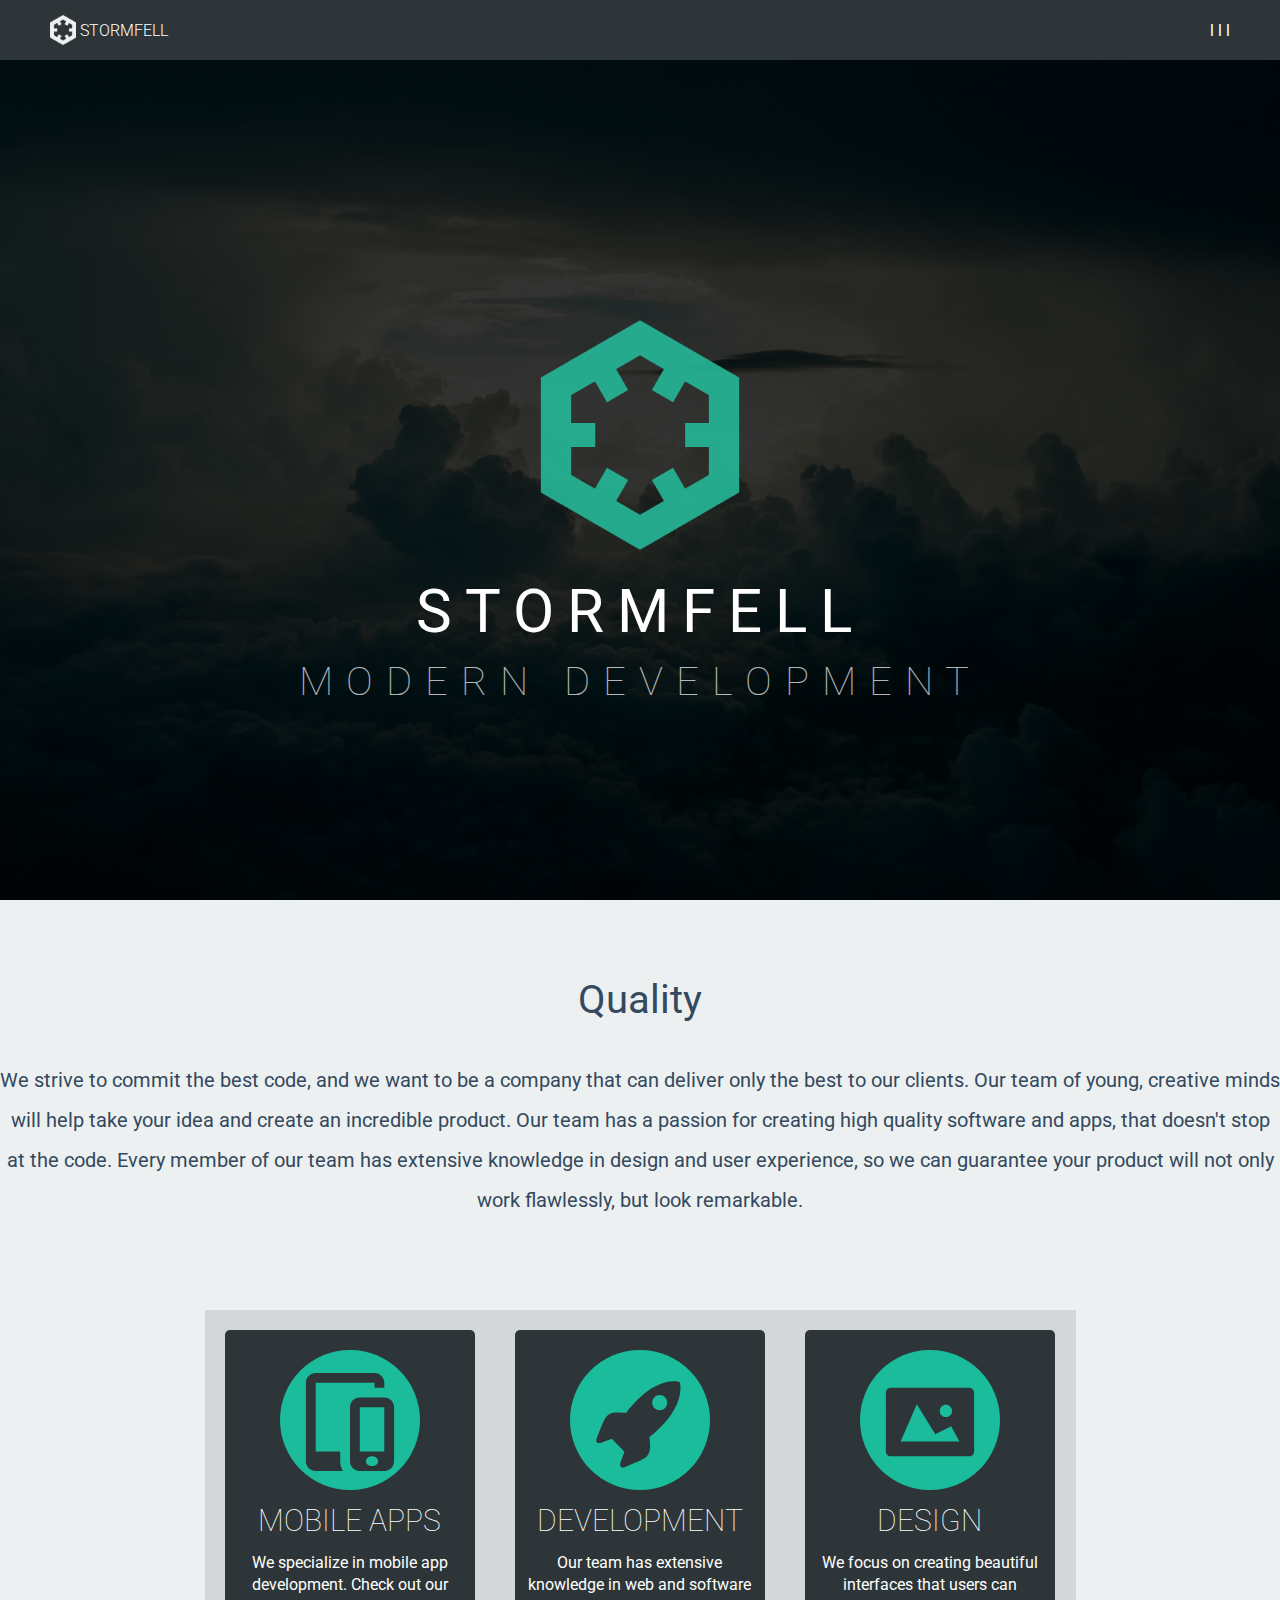
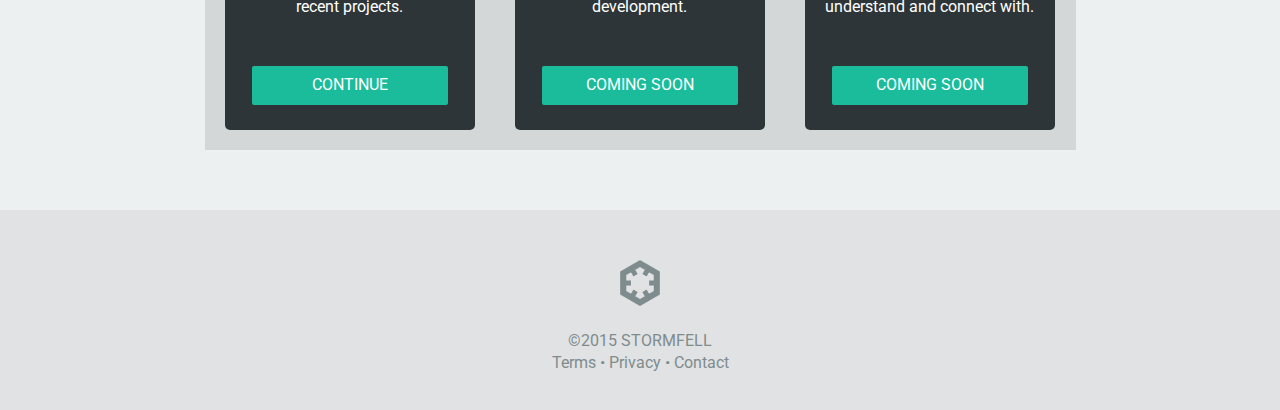
<file: index.html>
<!DOCTYPE html>
<html lang="en">
<head>
    <meta charset="UTF-8">
    <title>Stormfell</title>
    <meta name="viewport" content="width=device-width, initial-scale=1">
    <link rel="stylesheet" href="assets/css/style.css">
    <link href='http://fonts.googleapis.com/css?family=Open+Sans:400,300' rel='stylesheet' type='text/css'>
    <link href='http://fonts.googleapis.com/css?family=Michroma|Syncopate|Arimo|Russo+One|Varela|Montserrat|Play' rel='stylesheet' type='text/css'>
    <link href='http://fonts.googleapis.com/css?family=Roboto:400,100,300' rel='stylesheet' type='text/css'>
    <script src="assets/scripts/jquery-1.11.1.min.js"></script>
    <script src="assets/scripts/script.js"></script>

    <link rel="icon" type="image/png" href="/favicon-32x32.png" sizes="32x32">
    <link rel="icon" type="image/png" href="/favicon-96x96.png" sizes="96x96">
    <link rel="icon" type="image/png" href="/favicon-16x16.png" sizes="16x16">
</head>

<!--   PROGRESS:
    [ ] Make current menu exclusive to mobile?
    [ ] Make menu slide entire body left
    [ ] Add links on top bar
    [ ] Add content
-->



<body>
    <div class="main">
        <div class="top">
            <div class="logo"></div>
            <div class="brand">STORMFELL</div>
            <div class="menu">l l l</div>
        </div>

        <div class="landing">
            <div class="center">
                <img class="landing_logo" src="assets/images/Stormfell_Logo_T.png">
                <div class="awesome">STORMFELL</div>
                <div class="awesome2">MODERN DEVELOPMENT</div>
                <div class="awesome3">DEVELOPMENT</div>
            </div>
        </div>
    </div>
        <div class="about">
            <div class="title"><br>Quality<br><br></div>
            <div>
                We strive to commit the best code, and we want to be a company that can deliver
                only the best to our clients. Our team of young, creative minds will help take your idea
                and create an incredible product. Our team has a passion for creating high quality software
                and apps, that doesn't stop at the code. Every member of our team has extensive knowledge
                in design and user experience, so we can guarantee your product will not only work flawlessly,
                but look remarkable.
            </div>
        </div>
        <br><br><br><br>

            <div class="content">
                <div class="modal">
                    <div class="icon"><svg class="svgi" version="1.1" id="Tablet_Mobile_combo" xmlns="http://www.w3.org/2000/svg" xmlns:xlink="http://www.w3.org/1999/xlink"
                    	 x="0px" y="0px" viewBox="0 0 20 20" height="70%" enable-background="new 0 0 20 20" xml:space="preserve">
                    <path class="svg_icons" d="M17.00354,5H11.99646C10.8938599,5,10,5.8937988,10,6.9963989V18.00354C10,19.1061401,10.8938599,20,11.99646,20H17.00354
                    	C18.1061401,20,19,19.1061401,19,18.00354V6.9963989C19,5.8937988,18.1061401,5,17.00354,5z M14.5,19
                    	c-0.6904297,0-1.25-0.4473267-1.25-1c0-0.5527344,0.5595703-1,1.25-1c0.6895142,0,1.25,0.4472656,1.25,1
                    	C15.75,18.5526733,15.1895142,19,14.5,19z M17,16h-5V7h5V16z M8,16H3V2h12v1h2V2c0-1.1010742-0.8994141-2-2-2H3
                    	C1.9003906,0,1,0.8989258,1,2v16c0,1.0996094,0.9003906,2,2,2h5.5551758C8.2114258,19.4101562,8,18.7338867,8,18.003418V16z"/>
                    </svg></div>
                    <div class="c_title">MOBILE APPS</div>
                    <div class="text">We specialize in mobile app development. Check out our recent projects.</div>
                    <div class="c_button"><a href="https://itunes.apple.com/us/artist/nicholas-dill/id983355200" target="_blank">CONTINUE</a></div>
                </div>
                <div class="modal2">
                    <div class="icon"><svg class="svgi" version="1.1" id="Rocket" xmlns="http://www.w3.org/2000/svg" xmlns:xlink="http://www.w3.org/1999/xlink" x="0px" y="0px"
                    	 viewBox="0 0 20 20" height="70%" enable-background="new 0 0 20 20" xml:space="preserve">
                    <path class="svg_icons2" d="M11.933,13.069c0,0,7.059-5.094,6.276-10.924c-0.017-0.127-0.059-0.213-0.112-0.268c-0.054-0.055-0.137-0.098-0.263-0.115
                    	C12.137,0.961,7.16,8.184,7.16,8.184C2.842,7.667,3.156,8.528,1.186,13.26c-0.377,0.902,0.234,1.213,0.904,0.959
                    	c0.67-0.252,2.148-0.811,2.148-0.811l2.59,2.648c0,0-0.546,1.514-0.793,2.199c-0.248,0.686,0.055,1.311,0.938,0.926
                    	C11.597,17.165,12.439,17.487,11.933,13.069z M12.942,7.153c-0.598-0.613-0.598-1.604,0-2.217c0.598-0.611,1.567-0.611,2.166,0
                    	c0.598,0.611,0.598,1.603,0,2.217C14.509,7.764,13.539,7.764,12.942,7.153z"/>
                    </svg>
                    </div>
                    <div class="c_title">DEVELOPMENT</div>
                    <div class="text">Our team has extensive knowledge in web and software development.</div>
                    <div class="c_button">COMING SOON</div>
                </div>
                <div class="modal">
                    <div class="icon"><svg class="svgi" version="1.1" id="Image_inverted" xmlns="http://www.w3.org/2000/svg" xmlns:xlink="http://www.w3.org/1999/xlink" x="0px"
                    	 y="0px" viewBox="0 0 20 20" height="70%" enable-background="new 0 0 20 20" xml:space="preserve">
                    <path class="svg_icons" d="M18,3H2C1.447,3,1,3.447,1,4v12c0,0.552,0.447,1,1,1h16c0.553,0,1-0.448,1-1V4C19,3.448,18.553,3,18,3z M13.25,6.5
                    	c0.69,0,1.25,0.56,1.25,1.25S13.94,9,13.25,9S12,8.44,12,7.75S12.56,6.5,13.25,6.5z M4,14l3.314-7.619l3.769,6.102l3.231-1.605
                    	L16,14H4z"/>
                    </svg>
                    </div>
                    <div class="c_title">DESIGN</div>
                    <div class="text">We focus on creating beautiful interfaces that
                        users can understand and connect with.</div>
                    <div class="c_button">COMING SOON</div>
                </div>
            </div>

    <!--<div class="container">
        <div class="largebox"></div>
        <div class="box" id="b1"><div class="inbox">DESIGN</div></div>
        <div class="box" id="b2"><div class="inbox">DEVELOPMENT</div></div>
        <div class="box" id="b3"><div class="inbox">BRANDING</div></div>
        <div class="box" id="b4"><div class="inbox">MOBILE APPS</div></div>
        <div class="box" id="b5"><div class="inbox">MARKETING</div></div>
        <div class="box" id="b6"><div class="inbox">CONSULTING</div></div>

        <div class="button">LET'S TALK</div>
    </div>
    -->




    <div class="footer">
        <img class="legal_grey" src="assets/images/Stormfell_Logo_Grey.png">
        <div class="legal">©2015 STORMFELL</div>
        <div class="legal2"><a href="">Terms</a> • <a href="">Privacy</a> •
            <a href="">Contact</a></div>
    </div>

    <div class="hiddenmenu">
        <div class="menu_title">STORMFELL</div>
        <div class="m">
            <svg class="m_logo" version="1.1" id="Home" xmlns="http://www.w3.org/2000/svg" xmlns:xlink="http://www.w3.org/1999/xlink" x="0px" y="0px"
            	 viewBox="0 0 20 20" enable-background="new 0 0 20 20" xml:space="preserve">
            <path class="m_icon" d="M18.672,11H17v6c0,0.445-0.194,1-1,1h-4v-6H8v6H4c-0.806,0-1-0.555-1-1v-6H1.328c-0.598,0-0.47-0.324-0.06-0.748L9.292,2.22
            	C9.487,2.018,9.743,1.918,10,1.908c0.257,0.01,0.513,0.109,0.708,0.312l8.023,8.031C19.142,10.676,19.27,11,18.672,11z"/>
            </svg>
            <div class="m_box">HOME</div>

        </div>
        <div class="m">
            <svg class="m_logo" version="1.1" id="Tablet_Mobile_combo" xmlns="http://www.w3.org/2000/svg" xmlns:xlink="http://www.w3.org/1999/xlink"
                 x="0px" y="0px" viewBox="0 0 20 20" enable-background="new 0 0 20 20" xml:space="preserve">
            <path class="m_icon" d="M17.00354,5H11.99646C10.8938599,5,10,5.8937988,10,6.9963989V18.00354C10,19.1061401,10.8938599,20,11.99646,20H17.00354
                C18.1061401,20,19,19.1061401,19,18.00354V6.9963989C19,5.8937988,18.1061401,5,17.00354,5z M14.5,19
                c-0.6904297,0-1.25-0.4473267-1.25-1c0-0.5527344,0.5595703-1,1.25-1c0.6895142,0,1.25,0.4472656,1.25,1
                C15.75,18.5526733,15.1895142,19,14.5,19z M17,16h-5V7h5V16z M8,16H3V2h12v1h2V2c0-1.1010742-0.8994141-2-2-2H3
                C1.9003906,0,1,0.8989258,1,2v16c0,1.0996094,0.9003906,2,2,2h5.5551758C8.2114258,19.4101562,8,18.7338867,8,18.003418V16z"/>
            </svg>
            <div class="m_box">MOBILE APPS</div>
        </div>
        <div class="m">
            <svg class="m_logo" version="1.1" id="Rocket" xmlns="http://www.w3.org/2000/svg" xmlns:xlink="http://www.w3.org/1999/xlink" x="0px" y="0px"
                 viewBox="0 0 20 20" enable-background="new 0 0 20 20" xml:space="preserve">
            <path class="m_icon" d="M11.933,13.069c0,0,7.059-5.094,6.276-10.924c-0.017-0.127-0.059-0.213-0.112-0.268c-0.054-0.055-0.137-0.098-0.263-0.115
                C12.137,0.961,7.16,8.184,7.16,8.184C2.842,7.667,3.156,8.528,1.186,13.26c-0.377,0.902,0.234,1.213,0.904,0.959
                c0.67-0.252,2.148-0.811,2.148-0.811l2.59,2.648c0,0-0.546,1.514-0.793,2.199c-0.248,0.686,0.055,1.311,0.938,0.926
                C11.597,17.165,12.439,17.487,11.933,13.069z M12.942,7.153c-0.598-0.613-0.598-1.604,0-2.217c0.598-0.611,1.567-0.611,2.166,0
                c0.598,0.611,0.598,1.603,0,2.217C14.509,7.764,13.539,7.764,12.942,7.153z"/>
            </svg>
            <div class="m_box">DEVELOPMENT</div>
        </div>
        <div class="m">
            <svg class="m_logo" version="1.1" id="Image_inverted" xmlns="http://www.w3.org/2000/svg" xmlns:xlink="http://www.w3.org/1999/xlink" x="0px"
                 y="0px" viewBox="0 0 20 20" enable-background="new 0 0 20 20" xml:space="preserve">
            <path class="m_icon" d="M18,3H2C1.447,3,1,3.447,1,4v12c0,0.552,0.447,1,1,1h16c0.553,0,1-0.448,1-1V4C19,3.448,18.553,3,18,3z M13.25,6.5
                c0.69,0,1.25,0.56,1.25,1.25S13.94,9,13.25,9S12,8.44,12,7.75S12.56,6.5,13.25,6.5z M4,14l3.314-7.619l3.769,6.102l3.231-1.605
                L16,14H4z"/>
            </svg>
            <div class="m_box">DESIGN</div>
        </div>
        <div class="m">
            <svg class="m_logo" version="1.1" id="Paper_plane" xmlns="http://www.w3.org/2000/svg" xmlns:xlink="http://www.w3.org/1999/xlink" x="0px"
            	 y="0px" viewBox="0 0 20 20" style="enable-background:new 0 0 20 20;" xml:space="preserve">
            <path class="m_icon" d="M18.64,2.634C18.296,2.755,1.319,8.738,0.984,8.856c-0.284,0.1-0.347,0.345-0.01,0.479c0.401,0.161,3.796,1.521,3.796,1.521
            	l0,0l2.25,0.901c0,0,10.838-7.958,10.984-8.066c0.148-0.108,0.318,0.095,0.211,0.211c-0.107,0.117-7.871,8.513-7.871,8.513v0.002
            	L9.892,12.92l0.599,0.322l0,0c0,0,4.65,2.504,4.982,2.682c0.291,0.156,0.668,0.027,0.752-0.334
            	c0.099-0.426,2.845-12.261,2.906-12.525C19.21,2.722,18.983,2.513,18.64,2.634z M7,17.162c0,0.246,0.139,0.315,0.331,0.141
            	c0.251-0.229,2.85-2.561,2.85-2.561L7,13.098V17.162z"/>
            </svg>

            <div class="m_box">CONTACT</div>
        </div>
    </div>


</body>

<script>
  (function(i,s,o,g,r,a,m){i['GoogleAnalyticsObject']=r;i[r]=i[r]||function(){
  (i[r].q=i[r].q||[]).push(arguments)},i[r].l=1*new Date();a=s.createElement(o),
  m=s.getElementsByTagName(o)[0];a.async=1;a.src=g;m.parentNode.insertBefore(a,m)
  })(window,document,'script','//www.google-analytics.com/analytics.js','ga');

  ga('create', 'UA-61243765-1', 'auto');
  ga('send', 'pageview');

</script>

</html>
</file>
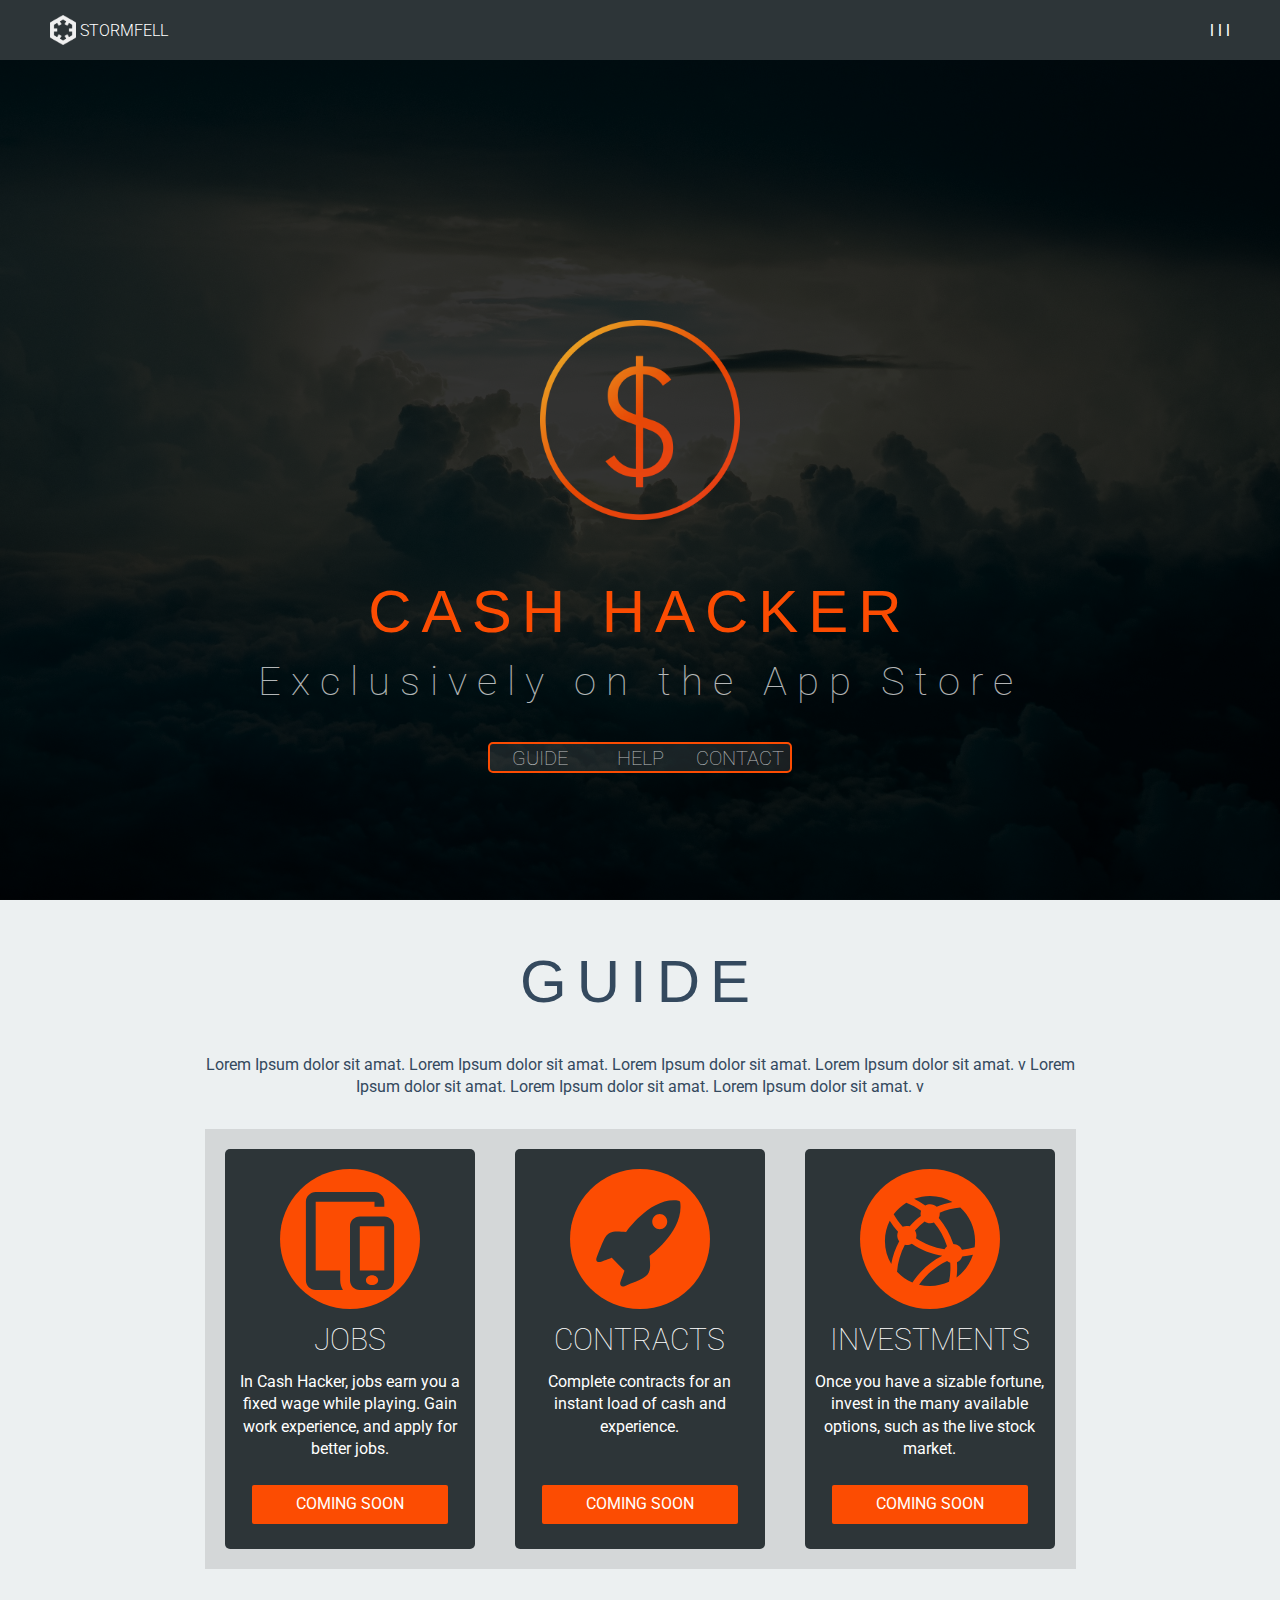
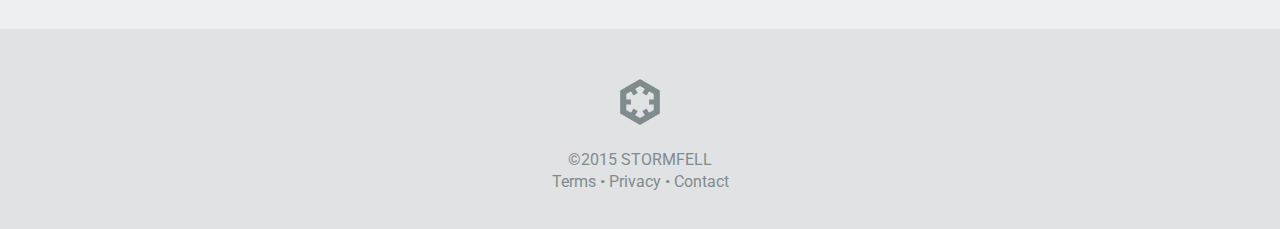
<file: cashhacker.html>
<!DOCTYPE html>
<html lang="en">
<head>
    <meta charset="UTF-8">
    <title>Cash Hacker</title>
    <meta name="viewport" content="width=device-width, initial-scale=1">
    <link rel="stylesheet" href="assets/css/CHstyle.css">
    <link href='http://fonts.googleapis.com/css?family=Open+Sans:400,300' rel='stylesheet' type='text/css'>
    <link href='http://fonts.googleapis.com/css?family=Michroma|Syncopate|Arimo|Russo+One|Varela|Montserrat|Play' rel='stylesheet' type='text/css'>
    <link href='http://fonts.googleapis.com/css?family=Roboto:400,100,300' rel='stylesheet' type='text/css'>
    <script src="assets/scripts/jquery-1.11.1.min.js"></script>
    <script src="assets/scripts/script.js"></script>

    <link rel="icon" type="image/png" href="/favicon-32x32.png" sizes="32x32">
    <link rel="icon" type="image/png" href="/favicon-96x96.png" sizes="96x96">
    <link rel="icon" type="image/png" href="/favicon-16x16.png" sizes="16x16">
</head>

<body>
    <div class="main">
        <div class="top">
            <div class="logo"></div>
            <div class="brand">STORMFELL</div>
            <div class="menu">l l l</div>
        </div>

        <div class="landing">
            <div class="center">
                <img class="landing_logo" src="assets/images/loadingscreen.png">
                <div class="awesome">CASH HACKER</div>
                <div class="awesome2">Exclusively on the App Store</div>
                <div class="awesome3">On the App Store</div>
                <div class="buttonbar">
                    <div class="guide">
                        <div class="inguide">GUIDE</div>
                    </div>
                    <div class="guide">
                        <div class="inguide">HELP</div>
                    </div>
                    <div class="guide">
                        <div class="inguide">CONTACT</div>
                    </div>
                </div>
            </div>
        </div>
    </div>


    <div class="guideTitle">GUIDE</div>
    <div class="statement">Lorem Ipsum dolor sit amat. Lorem Ipsum dolor sit amat. Lorem Ipsum dolor sit amat. Lorem Ipsum dolor sit amat. v Lorem Ipsum dolor sit amat. Lorem Ipsum dolor sit amat. Lorem Ipsum dolor sit amat. v</div>
    <div class="content">
        <div class="modal">
            <div class="icon"><svg class="svgi" version="1.1" id="Tablet_Mobile_combo" xmlns="http://www.w3.org/2000/svg" xmlns:xlink="http://www.w3.org/1999/xlink"
                 x="0px" y="0px" viewBox="0 0 20 20" height="70%" enable-background="new 0 0 20 20" xml:space="preserve">
            <path class="svg_icons" d="M17.00354,5H11.99646C10.8938599,5,10,5.8937988,10,6.9963989V18.00354C10,19.1061401,10.8938599,20,11.99646,20H17.00354
                C18.1061401,20,19,19.1061401,19,18.00354V6.9963989C19,5.8937988,18.1061401,5,17.00354,5z M14.5,19
                c-0.6904297,0-1.25-0.4473267-1.25-1c0-0.5527344,0.5595703-1,1.25-1c0.6895142,0,1.25,0.4472656,1.25,1
                C15.75,18.5526733,15.1895142,19,14.5,19z M17,16h-5V7h5V16z M8,16H3V2h12v1h2V2c0-1.1010742-0.8994141-2-2-2H3
                C1.9003906,0,1,0.8989258,1,2v16c0,1.0996094,0.9003906,2,2,2h5.5551758C8.2114258,19.4101562,8,18.7338867,8,18.003418V16z"/>
            </svg></div>
            <div class="c_title">JOBS</div>
            <div class="text">In Cash Hacker, jobs earn you a fixed wage while playing. Gain work experience, and apply for better jobs.</div>
            <div class="c_button">COMING SOON</div>
        </div>
        <div class="modal2">
            <div class="icon"><svg class="svgi" version="1.1" id="Rocket" xmlns="http://www.w3.org/2000/svg" xmlns:xlink="http://www.w3.org/1999/xlink" x="0px" y="0px"
                 viewBox="0 0 20 20" height="70%" enable-background="new 0 0 20 20" xml:space="preserve">
            <path class="svg_icons2" d="M11.933,13.069c0,0,7.059-5.094,6.276-10.924c-0.017-0.127-0.059-0.213-0.112-0.268c-0.054-0.055-0.137-0.098-0.263-0.115
                C12.137,0.961,7.16,8.184,7.16,8.184C2.842,7.667,3.156,8.528,1.186,13.26c-0.377,0.902,0.234,1.213,0.904,0.959
                c0.67-0.252,2.148-0.811,2.148-0.811l2.59,2.648c0,0-0.546,1.514-0.793,2.199c-0.248,0.686,0.055,1.311,0.938,0.926
                C11.597,17.165,12.439,17.487,11.933,13.069z M12.942,7.153c-0.598-0.613-0.598-1.604,0-2.217c0.598-0.611,1.567-0.611,2.166,0
                c0.598,0.611,0.598,1.603,0,2.217C14.509,7.764,13.539,7.764,12.942,7.153z"/>
            </svg>
            </div>
            <div class="c_title">CONTRACTS</div>
            <div class="text">Complete contracts for an instant load of cash and experience.</div>
            <div class="c_button">COMING SOON</div>
        </div>
        <div class="modal">
            <div class="icon"><svg class="svgi" version="1.1" id="Image_inverted" xmlns="http://www.w3.org/2000/svg" xmlns:xlink="http://www.w3.org/1999/xlink" x="0px"
                 y="0px" viewBox="0 0 20 20" height="70%" enable-background="new 0 0 20 20" xml:space="preserve">
                 <path class="svg_icons" d="M5.274,6.915c0.2,0,0.394,0.029,0.576,0.086c0.69-0.773,1.455-1.477,2.283-2.1C8.098,4.755,8.079,4.602,8.079,4.446
                 	c0-0.217,0.036-0.426,0.102-0.621C7.252,3.161,6.244,2.602,5.17,2.171C4.165,2.792,3.288,3.602,2.588,4.552
                 	c0.519,0.92,1.136,1.777,1.838,2.557C4.682,6.985,4.969,6.915,5.274,6.915z M3.316,8.872c0-0.275,0.058-0.537,0.159-0.773
                 	C2.847,7.407,2.278,6.663,1.78,5.87C1.155,7.112,0.8,8.515,0.8,10.001c0,1.719,0.474,3.328,1.295,4.705
                 	c0.294-1.654,0.851-3.219,1.62-4.652C3.465,9.726,3.316,9.315,3.316,8.872z M10.036,2.489c0.517,0,0.985,0.201,1.336,0.529
                 	c1.021-0.439,2.096-0.777,3.215-0.992C13.236,1.247,11.67,0.8,10,0.8c-1.139,0-2.229,0.209-3.236,0.588
                 	c0.799,0.395,1.561,0.855,2.277,1.375C9.333,2.589,9.672,2.489,10.036,2.489z M12.962,11.708c0.122-0.254,0.295-0.479,0.509-0.656
                 	c-0.578-1.777-1.493-3.404-2.672-4.803c-0.234,0.1-0.492,0.154-0.764,0.154c-0.425,0-0.816-0.137-1.137-0.365
                 	c-0.71,0.539-1.367,1.143-1.964,1.803C7.122,8.14,7.231,8.493,7.231,8.872c0,0.203-0.031,0.4-0.09,0.586
                 	C8.858,10.604,10.835,11.392,12.962,11.708z M15.501,14.351c0.026,0.371,0.041,0.744,0.041,1.121c0,0.664-0.042,1.318-0.122,1.961
                 	c1.56-1.139,2.748-2.758,3.347-4.639c-0.71,0.172-1.438,0.295-2.181,0.365C16.413,13.696,16.014,14.128,15.501,14.351z
                 	 M12.504,13.024c-2.272-0.377-4.377-1.244-6.21-2.484c-0.298,0.182-0.647,0.289-1.021,0.289c-0.139,0-0.272-0.014-0.402-0.041
                 	c-0.877,1.662-1.438,3.517-1.599,5.484c0.876,0.94,1.944,1.697,3.145,2.205C7.909,16.184,9.993,14.288,12.504,13.024z M16.176,3.181
                 	c-1.475,0.143-2.883,0.514-4.193,1.068c0.006,0.066,0.01,0.131,0.01,0.197c0,0.309-0.074,0.6-0.201,0.859
                 	c1.311,1.539,2.327,3.33,2.969,5.291c0.797,0.016,1.477,0.502,1.77,1.195c0.886-0.09,1.748-0.26,2.578-0.504
                 	c0.06-0.42,0.092-0.85,0.092-1.287C19.2,7.296,18.034,4.864,16.176,3.181z M13.489,14.069c-2.344,1.098-4.304,2.789-5.723,4.856
                 	C8.481,19.104,9.229,19.2,10,19.2c1.387,0,2.702-0.309,3.882-0.859c0.19-0.928,0.29-1.887,0.29-2.869
                 	c0-0.355-0.016-0.707-0.043-1.055C13.893,14.341,13.676,14.224,13.489,14.069z"/>
            </svg>
            </div>
            <div class="c_title">INVESTMENTS</div>
            <div class="text">Once you have a sizable fortune, invest in the many available options, such as the live stock market.</div>
            <div class="c_button">COMING SOON</div>
        </div>
    </div>


    <div class="footer">
        <img class="legal_grey" src="assets/images/Stormfell_Logo_Grey.png">
        <div class="legal">©2015 STORMFELL</div>
        <div class="legal2"><a href="">Terms</a> • <a href="">Privacy</a> •
            <a href="">Contact</a></div>
    </div>
</body>
</html>
</file>
<file: assets/css/style.css>
body, html {
  margin:0;
  font-size: 1em;
  height: 100%;
  width: 100%;
  line-height: 1.4;
  color: #34495E;
  cursor:default;
  font-family: 'Roboto', 'Open Sans', Helvetica, Arial, sans-serif;
}
body {
  background: #ecf0f1;
}
a {
  color:inherit;
  text-decoration: none;
 }
a:link,
a:visited,
a:hover,
a:active {
    text-decoration: none;
}
.main {
    width: 100%;
    height: 100%;
    background-image: url("../images/clouds.jpg");
    background-size: cover;
    background-repeat: no-repeat;

    background-position:50% 50%;
    background-position:50% 50%9 !important;

    position: relative;
}

.logo {
    position: absolute;
    top:15px;
    left:50px;
    width:26px;
    height:30px;
    background-size: cover;
    background-repeat: no-repeat;
    background-image: url("../images/Stormfell_Logo.png");
}
.top {
    position:absolute;
    top:0px;
    height:60px;
    width:100%;
    background: #2d3538;
    z-index:100;

}
.brand {
    position:absolute;
    color:white;
    font-weight: 300;
    top:20px;
    left:80px;
    font-family: 'Roboto', Helvetica, Arial, 'Syncopate', 'Michroma', 'Play', 'Montserrat', 'Russo One', 'Open Sans', Helvetica, Arial, sans-serif;;
}
.menu {
    position:absolute;
    color:white;
    top:20px;
    right:50px;
}
.landing {
    position: absolute;
    top: 0px;
    left: 0px;
    width: 100%;
    height:100%;
    background: rgba(0,0,0,0.8);
}
.center {
    position: absolute;
    width:1000px;
    height: 400px;
    bottom: 20%;
    left: 50%;
    margin-left: -500px;
}
.landing_logo {
    width: 200px;
    opacity: .9;
    position: absolute;
    left: 50%;
    margin-left: -100px;
}
.awesome {
    color: white;
    text-align: center;
    font-size: 60px;
    font-family: 'Roboto', Helvetica;
    font-weight: 400;
    letter-spacing: 13px;
    margin-top:250px;
}
.awesome2 {
    color: white;
    text-align: center;
    font-size: 40px;
    font-family: 'Roboto', Helvetica;
    font-weight: 100;
    letter-spacing: 13px;
    opacity: 0.7;
}
.awesome3 {
    opacity: 0;
}
.container {
    background: #ecf0f1;
    width: 100%;
    height: 100%;
    position: relative;
}
.container2 {
    width: 100%;
    height: 100%;
    background: #ecf0f1;
    overflow: hidden;
}
.title {
    font-size: 40px;
}
.statement {
    width: 870px;
    margin: auto;
}
.about {
    line-height: 200%;
    width: 100%;
    margin: auto;
    margin-top:40px;
    font-size: 20px;
    text-align: center;
}

.content {
    width: 871px;
    margin: auto;
    background: rgba(0, 0, 0, 0.1);
    height: 440px;
    margin-bottom: 60px;
}

.modal {
    width: 250px;
    height: 400px;
    text-align: center;
    background: #2d3538;
    color: white;
    float: left;
    margin: 20px;
    transition: 0.5s;
    border-radius: 5px;
    position: relative;
}
.modal2 {
    width: 250px;
    height: 400px;
    text-align: center;
    background: #2d3538;
    color: white;
    float: left;
    margin: 20px;
    transition: 0.5s;
    border-radius: 5px;
    position: relative;
}
.svgi {
    margin-top:23px;
}
.svg_icons, .svg_icons2 {
    fill: #2d3538;
    width:70%;
}
.icon {
    margin: auto;
    margin-top:20px;
    background: rgba(26, 188, 156, 1);
    border-radius:100px;
    width: 140px;
    height: 140px;
}
.c_title {
    margin-top: 10px;
    text-align: center;
    font-weight: 100;
    font-size: 30px;
}
.text {
    margin: 10px;
}
.c_button {
    position: absolute;
    text-align: center;
    bottom: 25px;
    left: 50%;
    margin-left: -98px;
    width: 180px;
    padding: 8px;
    transition: 0.5s;
    background: #1abc9c;
    border-radius: 2px;
}
.c_button:hover {
    background: #16a085;
    border-radius: 2px;
}

.button {
    width:240px;
    background: rgba(26, 188, 156, 0.7);
    color:white;
    text-align:center;
    position:absolute;
    top:50%;
    left:50%;
    margin-left:-125px;
    margin-top:230px;
    padding:7px;
    font-weight:300;
    transition:.5s;
}
.button:hover {
    background: rgba(26, 188, 156, 1);
}

.hiddenmenu {
    width:200px;
    height:100%;
    background: #2d3538;
    position: fixed;
    color: black;
    right:-200px;
    top:0px;
    z-index: 200;
    transition:.5s;
}
.m, .m2, .m3 {
    height: 40px;
    width: 100%;
    transition: 0.5s;
    margin-top: 10px;
}
.m:hover, .m2:hover, .m3:hover {
    background: rgba(26, 188, 156, .8);
}
.m_logo {
    position: absolute;
    width: 30px;
    left: 10px;
    margin-top: 4px;
    fill: white;
}
.m_icon {

}
.m_box {
    position: absolute;
    color: white;
    font-weight: 100;
    font-size: 18px;
    left: 55px;
    margin-top: 7px;
}
.menu_title {
    text-align: center;
    margin: 20px;
    font-size: 20px;
    color: white;
    font-weight: 300;
    border-color: white;
    border-bottom-style: solid;
    border-width: 1px;
}

.largebox:hover {
    transition:.5s;
    -webkit-transform: rotateY(180deg); /* Safari */
    -webkit-transform: rotateZ(135deg); /* Safari */
    transform: rotateY(180deg);
    transform: rotateZ(135deg);

}
.main:after {
    transition:0.5s;
    transform: rotate3d(0,1,0,90deg);
    left:0px;
}

.footer {
    width: 100%;
    height: 200px;
    background: #E1E2E3;
    color: #7f8c8d;
    position: relative;
}


.legal_grey {
    width: 40px;
    position: absolute;
    margin-top: 50px;
    left: 50%;
    margin-left: -20px;
}
.legal {
    width: 400px;
    margin: auto;
    padding-top: 120px;
    text-align: center;
}
.legal2 {
    width: 400px;
    margin: auto;
    text-align: center;
}

@media (max-width: 1200px) {


}
@media (max-width: 900px) {
    .awesome2 {
        font-size: 25px;
    }

}
@media (max-width: 871px) {
    .clearmenu {
        display:none;
    }
    .content {
        width: 100%;
    }
    .statement {
        width: 100%;
    }
    .modal {
        width: 100%;
        height:;
        text-align: center;
        background: #2d3538;
        color: white;
        float: left;
        margin: 0px;
        padding-top: 60px;
        padding-bottom: 60px;
        transition: 0.5s;
        border-radius: 0px;
        position: relative;
    }
    .modal2 {
        width: 100%;
        height:;
        text-align: center;
        background: #42494C;
        color: white;
        float: left;
        margin: 0px;
        padding-top: 60px;
        padding-bottom: 60px;
        transition: 0.5s;
        border-radius: 0px;
        position: relative;
    }
    .svg_icons2 {
        fill: #42494C;
    }
    .legal_grey {
        display: none;
    }
    .footer {
        display:none;
    }

}
@media (max-width: 500px) {
    .center {
        width:400px;
        height: 100%;
        top: 20%;
        left: 50%;
        margin-left: -200px;
        text-align: center;
    }
    .awesome {
        font-size: 30px;
    }
    .awesome2 {
        display: none;
    }
    .awesome3 {
        font-size: 20px;
        color: white;
        text-align: center;
        font-family: 'Roboto', Helvetica;
        font-weight: 100;
        letter-spacing: 13px;
        opacity: 0.7;
    }
    .about {
        width: 90%;
    }
    .content {
        width: 100%;
        height:100%;

    }
    .container {

    }

}
</file>
<file: assets/css/CHstyle.css>
body, html {
  margin:0;
  font-size: 1em;
  height: 100%;
  width: 100%;
  line-height: 1.4;
  color: #34495E;
  cursor:default;
  font-family: 'Roboto', 'Open Sans', Helvetica, Arial, sans-serif;
}
body {
  background: #ecf0f1;
}
a {
  color:inherit;
  text-decoration: none;
 }
a:link,
a:visited,
a:hover,
a:active {
    text-decoration: none;
}
.main {
    width: 100%;
    height: 100%;
    background-image: url("../images/clouds.jpg");
    background-size: cover;
    background-repeat: no-repeat;

    background-position:50% 50%;
    background-position:50% 50%9 !important;

    position: relative;
}

.logo {
    position: absolute;
    top:15px;
    left:50px;
    width:26px;
    height:30px;
    background-size: cover;
    background-repeat: no-repeat;
    background-image: url("../images/Stormfell_Logo.png");
}
.top {
    position:absolute;
    top:0px;
    height:60px;
    width:100%;
    background: #2d3538;
    z-index:100;

}
.brand {
    position:absolute;
    color:white;
    font-weight: 300;
    top:20px;
    left:80px;
    font-family: 'Roboto', Helvetica, Arial, 'Syncopate', 'Michroma', 'Play', 'Montserrat', 'Russo One', 'Open Sans', Helvetica, Arial, sans-serif;;
}
.menu {
    position:absolute;
    color:white;
    top:20px;
    right:50px;
}
.landing {
    position: absolute;
    top: 0px;
    left: 0px;
    width: 100%;
    height:100%;
    background: rgba(0,0,0,0.8);
}
.center {
    position: absolute;
    width:1000px;
    height: 400px;
    bottom: 20%;
    left: 50%;
    margin-left: -500px;
}
.landing_logo {
    width: 200px;
    opacity: .9;
    position: absolute;
    left: 50%;
    margin-left: -100px;
}
.awesome {
    color: rgba(252,76,2,1);
    text-align: center;
    font-size: 60px;
    font-family: Helvetica;
    font-weight: 400;
    letter-spacing: 10px;
    margin-top:250px;
}
.awesome2 {
    color: white;
    text-align: center;
    font-size: 40px;
    font-family: 'Roboto', Helvetica;
    font-weight: 100;
    letter-spacing: 10px;
    opacity: 0.7;
}
.awesome3 {
    opacity: 0;
    letter-spacing: 2px;
}
.buttonbar {
    background: rgba(255, 255, 255, 0.1);
    border-color: #FC4C02;
    border-style: solid;
    border-width: 2px;
    border-radius: 5px;
    width: 300px;
    height: 27px;
    position: relative;
    margin: auto;
    margin-top: 10px;
}
.guide {
    width: 100px;
    float: left;
    height: 28px;
}
.inguide {
    color: white;
    text-align: center;
    margin-top:0px;
    font-size: 20px;
    font-family: 'Roboto', Helvetica;
    font-weight: 100;
    opacity: 0.7;
    transition: .5s;
}
.inguide:hover {
    background: rgba(252,76,2,1.0);
    opacity: 1.0;
}
.container {
    background: #ecf0f1;
    width: 100%;
    height: 100%;
    position: relative;
}
.container2 {
    width: 100%;
    height: 100%;
    background: #ecf0f1;
    overflow: hidden;
}
.title {
    font-size: 40px;
}
.about {
    line-height: 200%;
    width: 100%;
    margin: auto;
    margin-top:40px;
    font-size: 20px;
    text-align: center;
}
.guideTitle {
    margin-top: 40px;
    margin-bottom: 30px;
    text-align: center;
    font-size: 60px;
    font-family: Helvetica;
    font-weight: 400;
    letter-spacing: 10px;
}
.statement {
    text-align: center;
    width: 871px;
    margin: auto;
    margin-bottom: 30px;
}
.content {
    width: 871px;
    margin: auto;
    background: rgba(0, 0, 0, 0.1);
    height: 440px;
    margin-bottom: 60px;
}

.modal {
    width: 250px;
    height: 400px;
    text-align: center;
    background: #2d3538;
    color: white;
    float: left;
    margin: 20px;
    transition: 0.5s;
    border-radius: 5px;
    position: relative;
}
.modal2 {
    width: 250px;
    height: 400px;
    text-align: center;
    background: #2d3538;
    color: white;
    float: left;
    margin: 20px;
    transition: 0.5s;
    border-radius: 5px;
    position: relative;
}
.svgi {
    margin-top:23px;
}
.svg_icons, .svg_icons2 {
    fill: #2d3538;
    width:70%;
}
.icon {
    margin: auto;
    margin-top:20px;
    background: rgba(252, 76, 2, 1);
    border-radius:100px;
    width: 140px;
    height: 140px;
}
.c_title {
    margin-top: 10px;
    text-align: center;
    font-weight: 100;
    font-size: 30px;
}
.text {
    margin: 10px;
}
.c_button {
    position: absolute;
    text-align: center;
    bottom: 25px;
    left: 50%;
    margin-left: -98px;
    width: 180px;
    padding: 8px;
    transition: 0.5s;
    background: rgba(252,76,2,1);
    border-radius: 2px;
}
.c_button:hover {
    background: white;
    color: rgba(252,76,2,1);
    border-radius: 2px;
}

.button {
    width:240px;
    background: rgba(26, 188, 156, 0.7);
    color:white;
    text-align:center;
    position:absolute;
    top:50%;
    left:50%;
    margin-left:-125px;
    margin-top:230px;
    padding:7px;
    font-weight:300;
    transition:.5s;
}
.button:hover {
    background: rgba(26, 188, 156, 1);
}

.hiddenmenu {
    width:200px;
    height:100%;
    background: #2d3538;
    position: fixed;
    color: black;
    right:-200px;
    top:0px;
    z-index: 200;
    transition:.5s;
}
.m, .m2, .m3 {
    height: 40px;
    width: 100%;
    transition: 0.5s;
    margin-top: 10px;
}
.m:hover, .m2:hover, .m3:hover {
    background: rgba(26, 188, 156, .8);
}
.m_logo {
    position: absolute;
    width: 30px;
    left: 10px;
    margin-top: 4px;
    fill: white;
}
.m_icon {

}
.m_box {
    position: absolute;
    color: white;
    font-weight: 100;
    font-size: 18px;
    left: 55px;
    margin-top: 7px;
}
.menu_title {
    text-align: center;
    margin: 20px;
    font-size: 20px;
    color: white;
    font-weight: 300;
    border-color: white;
    border-bottom-style: solid;
    border-width: 1px;
}

.largebox:hover {
    transition:.5s;
    -webkit-transform: rotateY(180deg); /* Safari */
    -webkit-transform: rotateZ(135deg); /* Safari */
    transform: rotateY(180deg);
    transform: rotateZ(135deg);

}
.main:after {
    transition:0.5s;
    transform: rotate3d(0,1,0,90deg);
    left:0px;
}

.footer {
    width: 100%;
    height: 200px;
    background: #E1E2E3;
    color: #7f8c8d;
    position: relative;
}


.legal_grey {
    width: 40px;
    position: absolute;
    margin-top: 50px;
    left: 50%;
    margin-left: -20px;
}
.legal {
    width: 400px;
    margin: auto;
    padding-top: 120px;
    text-align: center;
}
.legal2 {
    width: 400px;
    margin: auto;
    text-align: center;
}

@media (max-width: 1200px) {


}
@media (max-width: 900px) {
    .awesome2 {
        font-size: 25px;
    }

}
@media (max-width: 871px) {
    .clearmenu {
        display:none;
    }
    .content {
        width: 100%;
    }
    .statement {
        width: 100%;
    }
    .modal {
        width: 100%;
        height:;
        text-align: center;
        background: #2d3538;
        color: white;
        float: left;
        margin: 0px;
        padding-top: 60px;
        padding-bottom: 60px;
        transition: 0.5s;
        border-radius: 0px;
        position: relative;
    }
    .modal2 {
        width: 100%;
        height:;
        text-align: center;
        background: #42494C;
        color: white;
        float: left;
        margin: 0px;
        padding-top: 60px;
        padding-bottom: 60px;
        transition: 0.5s;
        border-radius: 0px;
        position: relative;
    }
    .svg_icons2 {
        fill: #42494C;
    }
    .legal_grey {
        display: none;
    }
    .footer {
        display:none;
    }

}
@media (max-width: 500px) {
    .center {
        width:400px;
        height: 100%;
        top: 20%;
        left: 50%;
        margin-left: -200px;
        text-align: center;
    }
    .awesome {
        font-size: 30px;
    }
    .awesome2 {
        display: none;
    }
    .awesome3 {
        font-size: 20px;
        color: white;
        text-align: center;
        font-family: 'Roboto', Helvetica;
        font-weight: 100;
        letter-spacing: 13px;
        opacity: 0.7;
    }
    .about {
        width: 90%;
    }
    .content {
        width: 100%;
        height:100%;

    }
    .container {

    }

}
</file>
